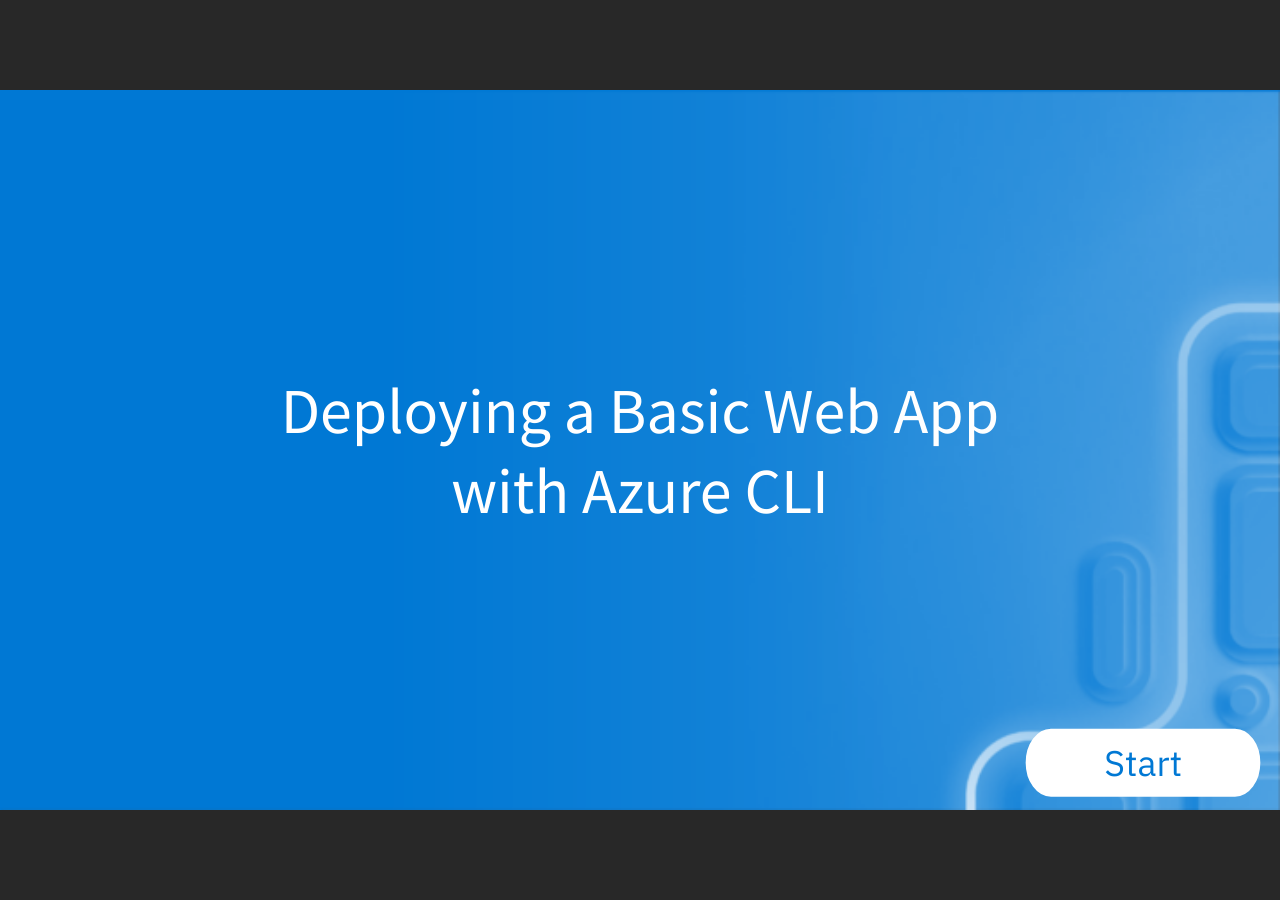
<file: index.html>
﻿<!doctype html>
<html lang="en-US">
<head>
  <meta charset="utf-8">
  <!-- Created using Storyline 360 x64 - http://www.articulate.com  -->
  <!-- version: 3.98.34380.0 -->
  <title>Deploying a Basic Web App with Azure CLI</title>
  <meta http-equiv="x-ua-compatible" content="IE=edge"/>
  <meta name="viewport" content="width=device-width,initial-scale=1,user-scalable=no,shrink-to-fit=no,minimal-ui"/>
  <meta name="apple-mobile-web-app-capable" content="yes"/>
  <style>
    html, body { height: 100%; padding: 0; margin: 0 }
    #app { height: 100%; width: 100%; }
  </style>

  <script>
    window.DS = {};
    window.globals = {
      DATA_PATH_BASE: '',
      HAS_FRAME: true,
      HAS_SLIDE: true,

      lmsPresent: false,
      tinCanPresent: false,
      cmi5Present: false,
      aoSupport: false,
      scale: 'noscale',
      captureRc: false,
      browserSize: 'optimal',
      bgColor: '#282828',
      features: 'DropInAcc,DropInBase,DropInCore,DropInInteractions,DropInVideo,JsApiBasics,MathExpressions,MorphTransition,MultipleQuizTracking,SetFocusTrigger',
      themeName: 'unified',
      preloaderColor: '#FFFFFF',
      suppressAnalytics: false,
      productChannel: 'stable',
      publishSource: 'storyline',
      aid: 'aid|ec1426b3-023f-4ed3-86a6-291b0afe7aa1',
      cid: 'da286d6e-2059-4f1b-9c47-50597d83e386',
      playerVersion: '3.98.34380.0',
      publishTimestamp: '2025-04-14T14:15:43.4244298Z',
      maxIosVideoElements: 10,
      connectionSettings: { message: 'You%20are%20offline.%20Trying%20to%20reconnect...', useDarkTheme: false, mode: 'disabled' },
      hasFeature: function(feature) {
        return this.features.split(',').includes(feature);
      },
      
      parseParams: function(qs) {
        if (window.globals.parsedParams != null) {
          return window.globals.parsedParams;
        }
        qs = (qs || window.location.search.substr(1)).split('+').join(' ');
        var params = {},
            tokens,
            re = /[?&]?([^=]+)=([^&]*)/g;

        while (tokens = re.exec(qs)) {
          params[decodeURIComponent(tokens[1]).trim()] =
            decodeURIComponent(tokens[2]).trim();
        }
        window.globals.parsedParams = params;
        return params;
      }

    };
  </script>
  <script>
    var isIe11 = ('ActiveXObject' in window || window.MSBlobBuilder != null)
      && window.msCrypto != null && !window.ActiveXObject;
    if (isIe11) {
      window.globals.unsupportedBrowser = true;
      document.write(atob('[base64]'));
    }
  </script>

  <script>
    if (window.globals.hasFeature('NewAiCourseTranslation')) {
      
      
    }
  </script>

  
  <script>window.THREE = { };</script>
  
</head>
<body style="background: #282828" class="cs-HTML theme-unified">
  <!-- 360 -->
  <script>!function(){var e,i=/iPhone/i,o=/iPod/i,n=/iPad/i,t=/\biOS-universal(?:.+)Mac\b/i,r=/\bAndroid(?:.+)Mobile\b/i,a=/Android/i,d=/(?:SD4930UR|\bSilk(?:.+)Mobile\b)/i,p=/Silk/i,l=/Windows Phone/i,u=/\bWindows(?:.+)ARM\b/i,b=/BlackBerry/i,s=/BB10/i,c=/Opera Mini/i,f=/\b(CriOS|Chrome)(?:.+)Mobile/i,h=/Mobile(?:.+)Firefox\b/i,v=function(e){return void 0!==e&&"MacIntel"===e.platform&&"number"==typeof e.maxTouchPoints&&e.maxTouchPoints>1&&"undefined"==typeof MSStream};e=function(e){var m={userAgent:"",platform:"",maxTouchPoints:0};e||"undefined"==typeof navigator?"string"==typeof e?m.userAgent=e:e&&e.userAgent&&(m={userAgent:e.userAgent,platform:e.platform,maxTouchPoints:e.maxTouchPoints||0}):m={userAgent:navigator.userAgent,platform:navigator.platform,maxTouchPoints:navigator.maxTouchPoints||0};var g=m.userAgent,y=g.split("[FBAN");void 0!==y[1]&&(g=y[0]),void 0!==(y=g.split("Twitter"))[1]&&(g=y[0]);var A=function(e){return function(i){return i.test(e)}}(g),w={apple:{phone:A(i)&&!A(l),ipod:A(o),tablet:!A(i)&&(A(n)||v(m))&&!A(l),universal:A(t),device:(A(i)||A(o)||A(n)||A(t)||v(m))&&!A(l)},amazon:{phone:A(d),tablet:!A(d)&&A(p),device:A(d)||A(p)},android:{phone:!A(l)&&A(d)||!A(l)&&A(r),tablet:!A(l)&&!A(d)&&!A(r)&&(A(p)||A(a)),device:!A(l)&&(A(d)||A(p)||A(r)||A(a))||A(/\bokhttp\b/i)},windows:{phone:A(l),tablet:A(u),device:A(l)||A(u)},other:{blackberry:A(b),blackberry10:A(s),opera:A(c),firefox:A(h),chrome:A(f),device:A(b)||A(s)||A(c)||A(h)||A(f)},any:!1,phone:!1,tablet:!1};return w.any=w.apple.device||w.android.device||w.windows.device||w.other.device,w.phone=w.apple.phone||w.android.phone||w.windows.phone,w.tablet=w.apple.tablet||w.android.tablet||w.windows.tablet,w}(),"object"==typeof exports&&"undefined"!=typeof module?module.exports=e:"function"==typeof define&&define.amd?define((function(){return e})):this.isMobile=e}();
    window.isMobile.apple.tablet = window.isMobile.apple.tablet ||
      (navigator.platform === 'MacIntel' && navigator.maxTouchPoints > 1);
    window.isMobile.apple.device = window.isMobile.apple.device || window.isMobile.apple.tablet;
    window.isMobile.tablet = window.isMobile.tablet || window.isMobile.apple.tablet;
    window.isMobile.any = window.isMobile.any || window.isMobile.apple.tablet;
  </script>

  <div id="focus-sink" tabindex="-1"></div>

  <div id="preso"></div>
  <script>
    (function() {

      var classTypes = [ 'desktop', 'mobile', 'phone', 'tablet' ];

      var addDeviceClasses = function(prefix, testObj) {
        var curr, i;
        for (i = 0; i < classTypes.length; i++) {
          curr = classTypes[i];
          if (testObj[curr]) {
            document.body.classList.add(prefix + curr);
          }
        }
      };

      var params = window.globals.parseParams(),
          isDevicePreview = params.devicepreview === '1',
          isPhoneOverride = params.deviceType === 'phone' || (isDevicePreview && params.phone == '1'),
          isTabletOverride = (params.deviceType === 'tablet' || isDevicePreview) && !isPhoneOverride,
          isMobileOverride = isPhoneOverride || isTabletOverride;

      var deviceView = {
        desktop: !window.isMobile.any && !isMobileOverride,
        mobile: window.isMobile.any || isMobileOverride,
        phone: isPhoneOverride || (window.isMobile.phone && !isTabletOverride),
        tablet: isTabletOverride || window.isMobile.tablet
      };

      window.globals.deviceView = deviceView;
      window.isMobile.desktop = !window.isMobile.any;
      window.isMobile.mobile = window.isMobile.any;

      addDeviceClasses('view-', deviceView);

    })();
  </script>
  
  <script src='story_content/triggers.js' type=text/javascript></script>
<script src='story_content/user.js' type=text/javascript></script>
  <div class="slide-loader"></div>

  <script>
    var doc = document, loader = doc.body.querySelector('.slide-loader'); [ 1, 2, 3 ].forEach(function(n) { var d = doc.createElement('div'); d.style.backgroundColor = window.globals.preloaderColor; d.classList.add('mobile-loader-dot'); d.classList.add('dot' + n); loader.appendChild(d); });
  </script>

  <div class="mobile-load-title-overlay" style="display: none">
    <div class="mobile-load-title">Deploying a Basic Web App with Azure CLI</div>
  </div>

  <div class="mobile-chrome-warning"></div>

  
<style>
  .warn-connection-dialog {
    display: none;
    background: transparent;
    pointer-events: all;
    position: fixed;
    left: 0;
    top: 0;
    width: 100%;
    height: 100%;
    z-index: 999;
  }

  .warn-connection-content {
    pointer-events: all;
    border-radius: 4px;
    background: white;
    border: 1px solid #E7E7E7;
    color: #333333;
    box-shadow: 0 2px 4px rgba(0, 0, 0, 0.25);
    transition: all 150ms ease-out;
    position: absolute;
    white-space: nowrap;
  }

  .view-phone.is-landscape .warn-connection-content {
    left: 23px;
    bottom: 23px;
  }

  .view-tablet.is-landscape .warn-connection-content {
    left: 50%;
    top: 20px;
    transform: translateX(-50%);
  }

  .view-mobile.is-portrait .warn-connection-content {
    transform: translate(-50%, calc(-100% - 15px));
  }

  .warn-connection-content p {
    display: inline-block;
    margin: 0 8px 0 0;
    line-height: 33px;
    font-size: 11px;
  }

  .warn-connection-content svg {
    position: relative;
    vertical-align: middle;
    margin: 0 2px 2px 8px;
  }

  .view-desktop .warn-connection-content {
    left: 1.5em;
    bottom: 1.5em;
  }

  .view-desktop .warn-connection-content p {
    font-size: 1.1em;
  }

  .is-offline .warn-connection-dialog {
    display: block;
  }

  .is-offline .cs-panel * {
    pointer-events: none !important;
  }

  .is-offline .cs-panel {
    pointer-events: all !important;
  }

  .is-offline #nav-controls * {
    pointer-events: none !important;
  }

  .is-offline #nav-controls {
    pointer-events: all !important;
  }
</style>

<div class="warn-connection-dialog" role="alertdialog" aria-modal="true" tabindex="0" aria-labelledby="warn-connection-message">
  <div class="warn-connection-content">
    <svg width="17" height="15" viewBox="0 0 17 15" xmlns="http://www.w3.org/2000/svg">
      <path fill="#8F0000" stroke="white" d="M16.07,12.98 L15.88,12.23 L9.51,1.21 C8.97,0.26,7.6,0.26,7.06,1.21 L0.69,12.23 C0.15,13.16,0.81,14.36,1.91,14.36 H14.65 C15.47,14.36,16.05,13.7,16.07,12.98 Z"/>
      <path fill="white" stroke="white" d="M8.58,5.5 C8.35,5.28,8.5,5.35,8.21,5.32 C8.09,5.35,7.97,5.49,7.96,5.67 C7.97,5.79,7.98,5.92,7.98,6.04 L7.98,6.04 C7.99,6.17,8,6.31,8.01,6.43 L8.01,6.44 C8.03,6.92,8.06,7.41,8.09,7.9 L8.09,7.9 C8.12,8.39,8.14,8.88,8.17,9.37 C8.17,9.39,8.18,9.42,8.2,9.44 C8.23,9.46,8.25,9.47,8.28,9.47 C8.31,9.47,8.34,9.46,8.35,9.44 C8.37,9.43,8.38,9.4,8.39,9.35 L8.39,9.34 C8.39,9.24,8.4,9.15,8.4,9.05 L8.4,9.05 C8.41,8.96,8.41,8.86,8.42,8.75 C8.43,8.44,8.45,8.12,8.47,7.81 L8.47,7.81 C8.49,7.49,8.51,7.18,8.53,6.87 C8.55,6.46,8.56,6.05,8.59,5.64 L8.6,5.62 C8.6,5.57,8.59,5.53,8.58,5.5 L8.21,5.32 Z"/>
      <circle fill="white" stroke="white" cx="8.3" cy="11.35" r="0.3"/>
    </svg>
    <p id="warn-connection-message">You are offline. Trying to reconnect...</p>
  </div>
</div>

<script>
  (function() {
    window.DS.connection = {
      warningShown: false,
      assets: {},
      loadingAssetGroup: false,
      retryDelay: 500
    };

    var connectionSettings = window.globals.connectionSettings || {};

    var useConnectionMessages = window.AbortController != null &&
      window.location.protocol != 'file:' &&
      connectionSettings.mode === 'normal';

    window.DS.connection.useConnectionMessages = useConnectionMessages;

    var assetCount = 0;
    var checkLoadedId;


    if (useConnectionMessages && connectionSettings != null) {
      var contentEl = document.querySelector('.warn-connection-content');
      var messageEl = contentEl.querySelector('p');

      if (connectionSettings.useDarkTheme) {
        contentEl.style.borderColor = '#BABBBA';
        contentEl.style.backgroundColor = '#282828';
        contentEl.style.color = '#FFFFFF';
      }

      if (connectionSettings.message != null) {
        messageEl.textContent = window.decodeURIComponent(connectionSettings.message);
      }
    }

    function checkAssetsReady() {
      for (var i in DS.connection.assets) {
        if (!DS.connection.assets[i].success) {
          return false;
        }
      }
      return true;
    }

    function stopAssetGroup() {
      if (!useConnectionMessages) { return; }

      assetCount = 0;

      DS.connection.oldAssetGroup = DS.connection.assets;
      DS.connection.assets = {};
      DS.connection.loadingAssetGroup = false;
      clearInterval(checkLoadedId);
    }

    function startAssetGroup() {
      if (!useConnectionMessages) { return; }
      var ticks = 0;
      clearInterval(checkLoadedId);
      checkLoadedId = setInterval(function() {
        var loaded = 0;
        if (assetCount === 0 && loaded === 0) {
          clearInterval(checkLoadedId);
          return;
        }

        for (var i in DS.connection.assets) {
          if (DS.connection.assets[i].success) {
            loaded++;
          }
        }

        if (assetCount === loaded && checkAssetsReady()) {
          for (var i in DS.connection.assets) {
            if (DS.connection.assets[i].action) {
              DS.connection.assets[i].action();
            }
          }
          hideWarning();
          stopAssetGroup();
        }
      }, 100)
    }

    function requiredAsset(url, action, retry, type) {
      if (!useConnectionMessages) { return; }
      if (DS.connection.assets[url]) { return; }

      DS.connection.assets[url] = {
        success: false, action: action, retry: retry, type: type
      };
      assetCount = Object.keys(DS.connection.assets).length;
      if (!DS.connection.loadingAssetGroup) {
        startAssetGroup();
      }
      DS.connection.loadingAssetGroup = true;
    }

    function assetLoaded(url) {
      if (!useConnectionMessages) { return; }
      if (DS.connection.assets[url]) {
        DS.connection.assets[url].success = true;
      }
    }

    function assetFailed(url) {
      if (!useConnectionMessages) { return; }
      if (!DS.connection.assets[url]) {
        if (/\.js$/.test(url) && url.indexOf('transcripts') === -1) {
          setTimeout(function() {
            if (DS.connection.lastSlideLoaded != null) {
              DS.connection.lastSlideLoaded();
            }
          }, DS.connection.retryDelay);
        }
        return;
      }
      if (!DS.connection.warningShown) { showWarning(); }
      if (DS.connection.assets[url].retry) {
        setTimeout(function() {
          if (!DS.connection.assets[url].success) {
            DS.connection.assets[url].retry()
          }
        }, DS.connection.retryDelay);
      }
    }

    function hideWarning() {
      document.body.classList.remove('is-offline');
      DS.connection.warningShown = false;
      enableKeys();
    }
    DS.connection.hideWarning = hideWarning

    function showWarning(btn) {
      document.body.classList.add('is-offline')
      DS.connection.warningShown = true;
      updateWarningPosition();
      disableKeys();
    }

    function updateWarningPosition() {
      if (!DS.connection.warningShown) {
        return;
      }

      var isPortrait = document.body.classList.contains('is-portrait');
      var isMobile = document.body.classList.contains('view-mobile');
      var warningEl = document.querySelector('.warn-connection-content');

      if (isPortrait && isMobile) {
        var slide = document.querySelector('.primary-slide');
        var slideRect = slide != null
          ? slide.getBoundingClientRect()
          : { top: window.innerHeight, left: 0, width: window.innerWidth };

        warningEl.style.top = `${slideRect.top}px`
        warningEl.style.left = `${slideRect.left + slideRect.width / 2}px`
      } else {
        warningEl.style.top = null;
        warningEl.style.left = null;
      }

      window.requestAnimationFrame(updateWarningPosition);
    }

    function onDisableKeyDown(e) {
      e.preventDefault();
      e.stopImmediatePropagation();
    }

    function onDisableKeyUp(e) {
      e.preventDefault();
      e.stopImmediatePropagation();
    }

    var accStyle = document.createElement('style');
    var warnDialogEl = document.querySelector('.warn-connection-dialog');

    function disableKeys() {
      if (DS.views && DS.views.nsStack && DS.views.nsStack.length === 1) {
        DS.views.nsStack[0].tabReachable = false
        DS.views.nsStack[0].updateTabIndex(true, true);
      }

      accStyle.innerHTML = '.acc-shadow-dom { display: none; }';
      document.body.appendChild(accStyle);

      warnDialogEl.parentNode.append(warnDialogEl);
      warnDialogEl.focus();
    }

    function enableKeys() {
      accStyle.remove();
      if (DS.views && DS.views.nsStack && DS.views.nsStack.length === 1 && DS.views.nsStack[0].name === '_frame') {
        DS.views.nsStack[0].tabReachable = true;
        DS.views.nsStack[0].updateTabIndex();
      }
    }

    // these will all be noops if the feature flag isn't set in
    // the data and `window.globals.features`
    DS.connection.requiredAsset = requiredAsset;
    DS.connection.assetLoaded = assetLoaded;
    DS.connection.assetFailed = assetFailed;
    DS.connection.stopAssetGroup = stopAssetGroup;
    DS.connection.startAssetGroup = startAssetGroup;
  })();
</script>


  <script>
    
    if (window.autoSpider && window.vInterfaceObject) {
      document.querySelector('.mobile-load-title-overlay').style.display = 'none';
    }
  </script>

  

  <link rel="stylesheet" href="html5/data/css/output.min.css" data-noprefix/>
</body>
<script src="html5/lib/scripts/bootstrapper.min.js"></script>
</html>
</file>
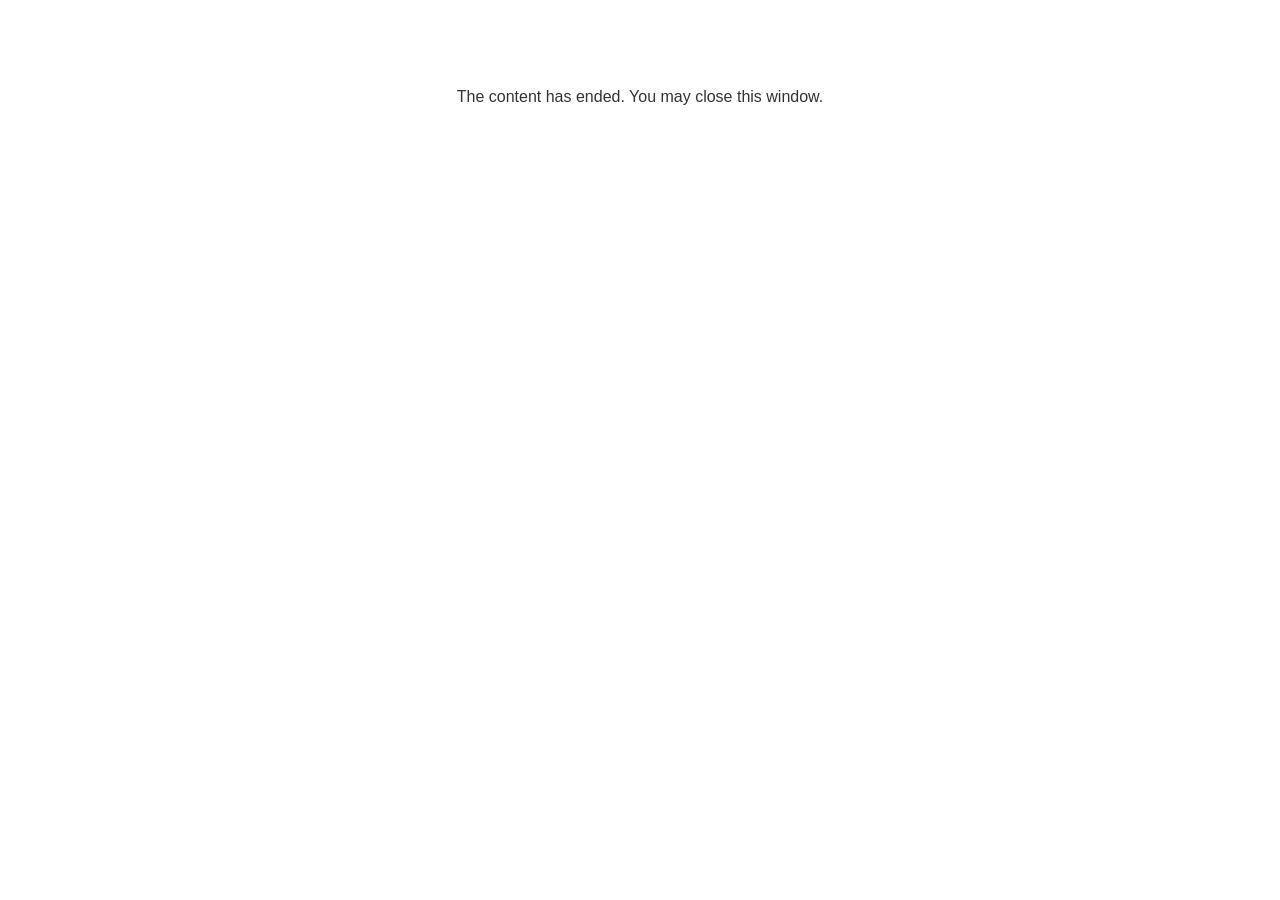
<file: lms/goodbye.html>
<!doctype html>
<html>
<body style="background-color: #ffffff;">

<p role="alert" style="color: #333333;font-family: Lato, articulate, tahoma, arial;font-size: medium;text-align: center;">
<br><br><br><br>
The content has ended. You may close this window.
</p>

</body>
</html>
</file>
